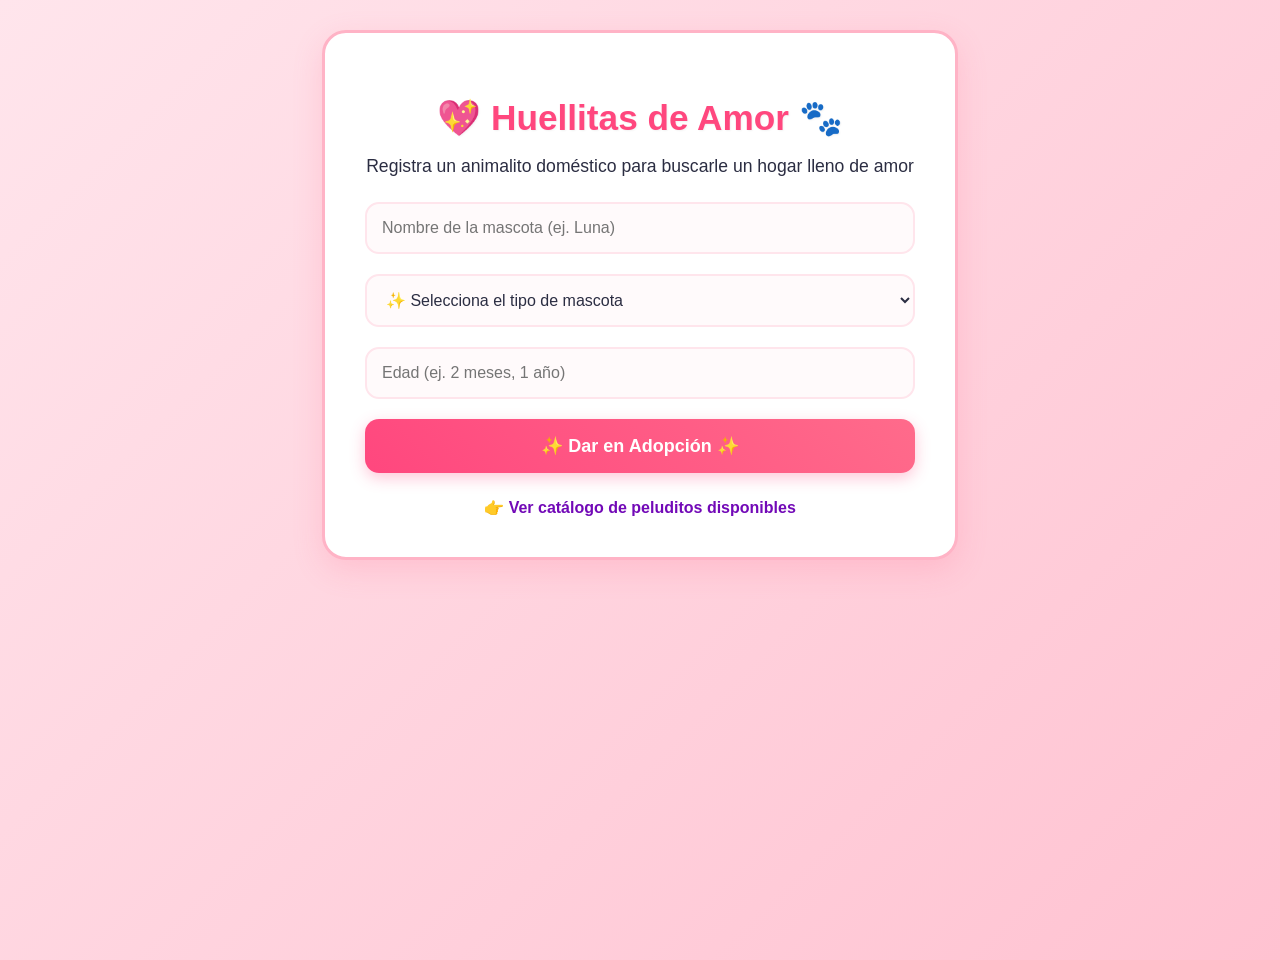
<file: templates/index.html>
<!DOCTYPE html>
<html lang="es">
<head>
    <meta charset="UTF-8">
    <meta name="viewport" content="width=device-width, initial-scale=1.0">
    <title>Refugio Huellitas de Amor</title>
    <!-- Si tu carpeta es 'style', cambia 'static' por 'style' aquí abajo -->
    <link rel="stylesheet" href="../static/style.css">
</head>
<body>
    <div class="contenedor">
        <h1>💖 Huellitas de Amor 🐾</h1>
        <p class="subtitulo">Registra un animalito doméstico para buscarle un hogar lleno de amor</p>
        
        <form action="/registrar" method="POST">
            <input type="text" name="nombre" placeholder="Nombre de la mascota (ej. Luna)" required>
            
            <select name="tipo" required>
                <option value="" disabled selected>✨ Selecciona el tipo de mascota</option>
                <option value="🐶 Perrito">🐶 Perrito</option>
                <option value="🐱 Gatito">🐱 Gatito</option>
                <option value="🦜 Ave Doméstica">🦜 Ave Doméstica</option>
            </select>
            
            <input type="text" name="edad" placeholder="Edad (ej. 2 meses, 1 año)" required>
            
            <button type="submit">✨ Dar en Adopción ✨</button>
        </form>

        <a href="/mascotas" class="enlace">👉 Ver catálogo de peluditos disponibles</a>
    </div>
</body>
</html>
</file>
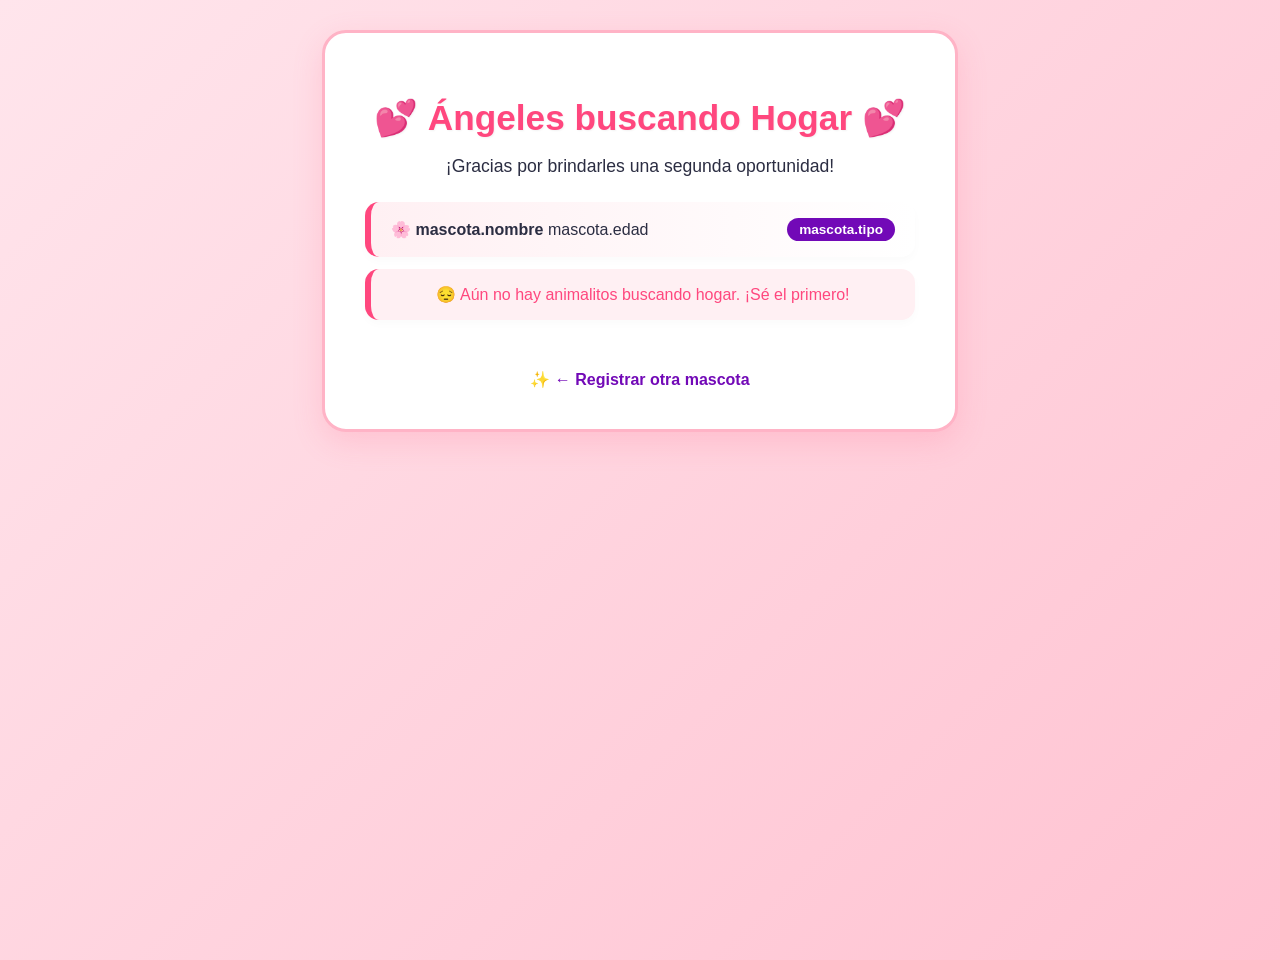
<file: templates/usuarios.html>
<!DOCTYPE html>
<html lang="es">
<head>
    <meta charset="UTF-8">
    <meta name="viewport" content="width=device-width, initial-scale=1.0">
    <title>Mascotas en Adopción</title>
    <link rel="stylesheet" href="../static/style.css">
</head>
<body>
    <div class="contenedor">
        <h1>💕 Ángeles buscando Hogar 💕</h1>
        <p class="subtitulo">¡Gracias por brindarles una segunda oportunidad!</p>
        
        <ul>
                    <li>
                        <span>🌸 <strong> mascota.nombre </strong> mascota.edad </span>
                        <span class="badge-especie"> mascota.tipo </span>
                    </li>
              
                <li style="background: #fff0f3; color: #ff477e; border-left-color: #ff477e; justify-content: center;">
                    😔 Aún no hay animalitos buscando hogar. ¡Sé el primero!
                </li>
        
        </ul>

        <a href="/" class="enlace">✨ ← Registrar otra mascota</a>
    </div>
</body>
</html>
</file>
<file: static/style.css>
/* Paleta de colores: Femenina, tierna y llamativa */
:root {
    --rosa-principal: #ff6b8b;
    --rosa-claro: #fff0f3;
    --fucsia-vivo: #ff477e;
    --morado-acento: #7209b7;
    --blanco: #ffffff;
    --texto: #2b2d42;
}

body {
    font-family: 'Poppins', 'Segoe UI', sans-serif;
    background: linear-gradient(135deg, #ffe5ec 0%, #ffc2d1 100%);
    margin: 0;
    padding: 30px;
    display: flex;
    flex-direction: column;
    align-items: center;
    min-height: 100vh;
}

.contenedor {
    background-color: var(--blanco);
    padding: 40px;
    border-radius: 24px;
    box-shadow: 0 10px 30px rgba(255, 107, 139, 0.2);
    width: 100%;
    max-width: 550px;
    text-align: center;
    border: 3px solid #ffb3c6;
    animation: aparecer 0.6s ease-out;
}

@keyframes aparecer {
    from { opacity: 0; transform: translateY(20px); }
    to { opacity: 1; transform: translateY(0); }
}

h1 {
    color: var(--fucsia-vivo);
    font-size: 2.2rem;
    margin-bottom: 10px;
    text-shadow: 1px 1px 2px rgba(0,0,0,0.05);
}

p.subtitulo {
    color: var(--texto);
    font-size: 1.1rem;
    margin-bottom: 25px;
    font-weight: 500;
}

/* Formulario e Inputs Dinámicos */
form {
    display: flex;
    flex-direction: column;
    gap: 20px;
}

input[type="text"], select {
    padding: 15px;
    border: 2.5px solid #ffe5ec;
    border-radius: 14px;
    font-size: 16px;
    background-color: #fffafb;
    color: var(--texto);
    outline: none;
    transition: all 0.3s ease;
}

input[type="text"]:focus, select:focus {
    border-color: var(--rosa-principal);
    background-color: var(--blanco);
    box-shadow: 0 0 10px rgba(255, 107, 139, 0.2);
}

/* Botón llamativo con animación */
button {
    background: linear-gradient(45deg, var(--fucsia-vivo), var(--rosa-principal));
    color: white;
    padding: 16px;
    border: none;
    border-radius: 14px;
    font-size: 18px;
    cursor: pointer;
    font-weight: bold;
    box-shadow: 0 5px 15px rgba(255, 71, 126, 0.3);
    transition: all 0.3s ease;
}

button:hover {
    transform: translateY(-3px);
    box-shadow: 0 8px 20px rgba(255, 71, 126, 0.5);
    background: linear-gradient(45deg, var(--rosa-principal), var(--fucsia-vivo));
}

/* Tarjetas Dinámicas de Animales */
ul {
    list-style: none;
    padding: 0;
    margin: 25px 0;
    display: flex;
    flex-direction: column;
    gap: 12px;
}

li {
    background: linear-gradient(to right, var(--rosa-claro), #ffffff);
    padding: 16px 20px;
    border-radius: 14px;
    color: var(--texto);
    font-weight: 500;
    border-left: 6px solid var(--fucsia-vivo);
    display: flex;
    justify-content: space-between;
    align-items: center;
    box-shadow: 0 4px 10px rgba(0,0,0,0.02);
    transition: transform 0.2s;
}

li:hover {
    transform: scale(1.02);
}

.badge-especie {
    background-color: var(--morado-acento);
    color: white;
    padding: 4px 12px;
    border-radius: 20px;
    font-size: 0.85rem;
    font-weight: bold;
}

/* Enlaces */
.enlace {
    display: inline-block;
    margin-top: 25px;
    color: var(--morado-acento);
    text-decoration: none;
    font-weight: bold;
    font-size: 1rem;
    transition: color 0.3s;
}

.enlace:hover {
    color: var(--fucsia-vivo);
    text-decoration: underline;
}
</file>
